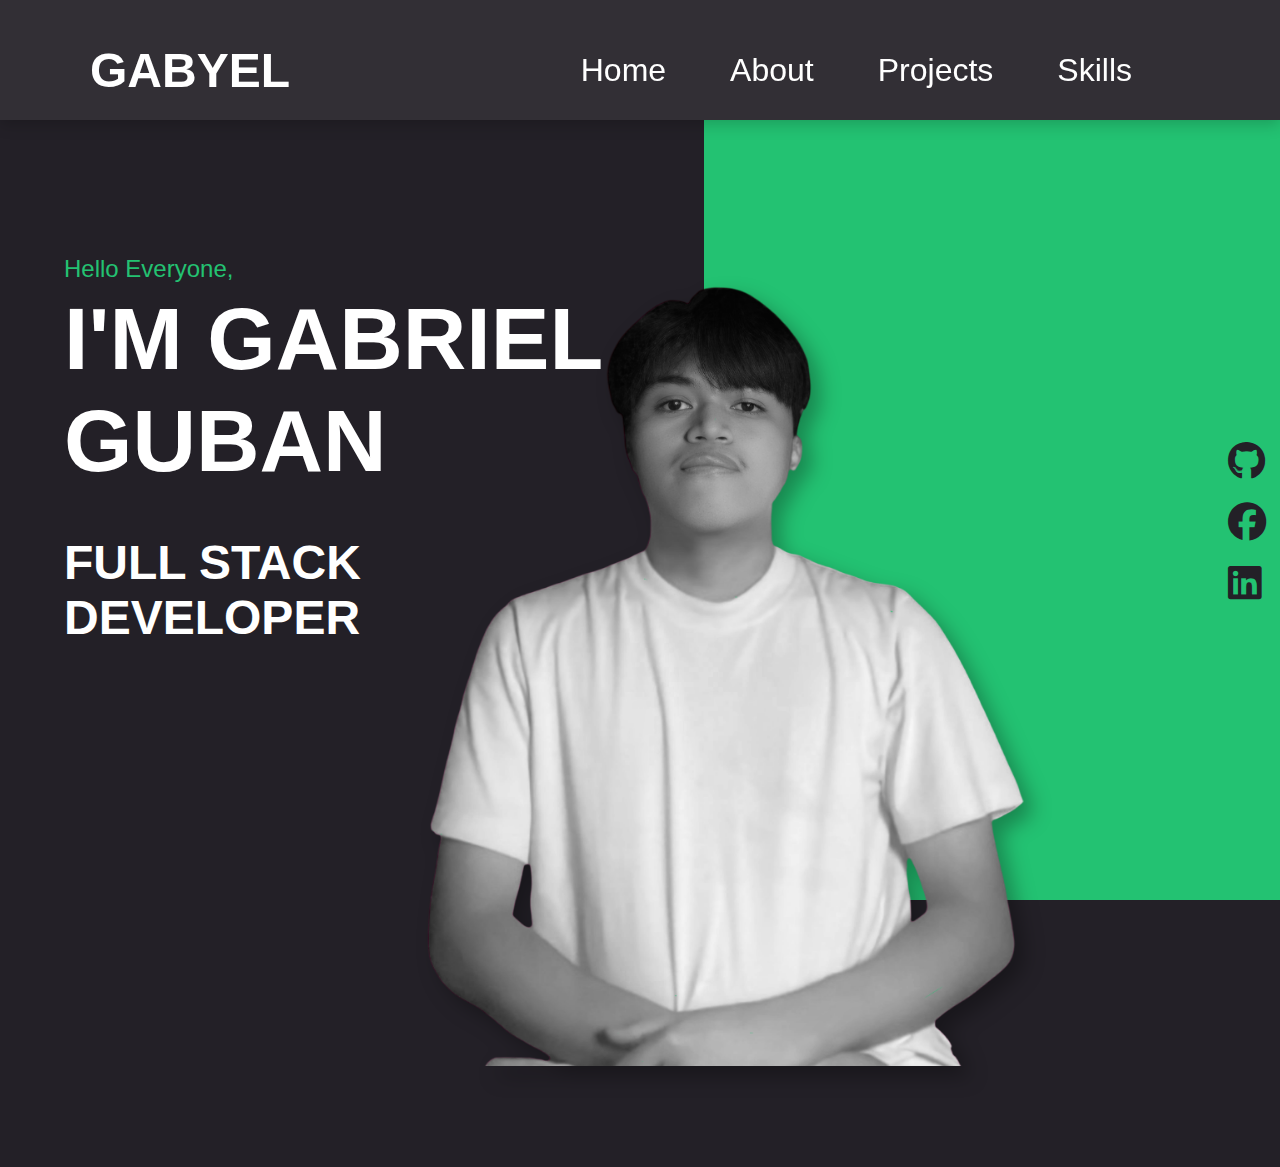
<file: index.html>
<!DOCTYPE html>
<html lang="en">
<head>
    <meta charset="UTF-8">
    <meta name="viewport" content="width=device-width, initial-scale=1.0">
    <link rel="stylesheet" href="https://cdnjs.cloudflare.com/ajax/libs/font-awesome/6.7.2/css/all.min.css">
    <link rel="icon" href="icon.png">
    <link rel="stylesheet" href="styles.css">
    <title>Home | Gabriel Guban</title>
</head>
<body>
    <img src="ako/me2.png" alt="profile" class="profilepic">
    <header>
        <div class="navbar">
            <div id="logo"><a href="index.html">GABYEL</a></div>
            <ul class="links">
                <li><a href="index.html">Home</a></li>
                <li><a href="about.html">About</a></li>
                <li><a href="projects.html">Projects</a></li>
                <li><a href="skills.html">Skills</a></li>
            </ul>
            <div class="toggle_btn">
                <i class="fa-solid fa-bars"></i>
            </div>
        </div>
        <div id="dropdown_menu">
            <li><a href="index.html">Home</a></li>
            <li><a href="about.html">About</a></li>
            <li><a href="projects.html">Projects</a></li>
            <li><a href="skills.html">Skills</a></li>
        </div>
    </header>

    <main>
        <section class="hero">
            <div class="hero-left">
                <p>Hello Everyone,</p>
                <h1>I'M GABRIEL <br>GUBAN</h1>
                <h2>FULL STACK DEVELOPER</h2>
            </div>

            <div class="hero-right">
                <div class="linkss">
                    <section class="git">
                        <a href="https://github.com/dv-gb" target="_blank" rel="noopener noreferrer">
                            <i class="fa-brands fa-github"></i>
                        </a>
                    </section>
                    
                    <section class="fb">
                        <a href="https://web.facebook.com/gab.guban/" target="_blank" rel="noopener noreferrer">
                            <i class="fa-brands fa-facebook"></i>
                        </a>
                    </section>
                    
                    <section class="in">
                        <a href="https://www.linkedin.com/in/gab-guban-474237334/" target="_blank" rel="noopener noreferrer">
                            <i class="fa-brands fa-linkedin"></i>
                        </a>
                    </section>
                    
                </div>
                
            </div>
        </section>
    </main>

    <script src="script.js"></script>
</body>
</html>
</file>
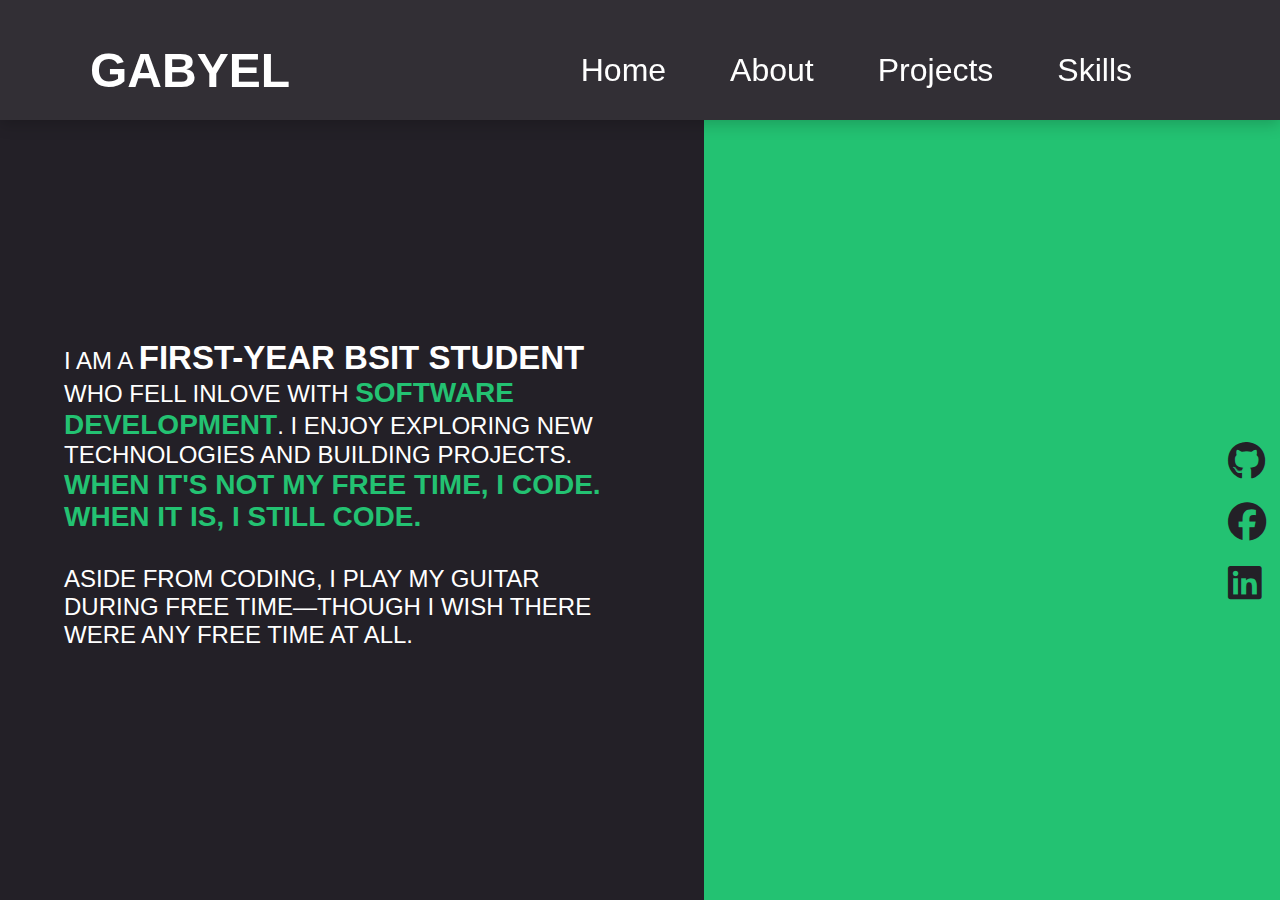
<file: about.html>
<!DOCTYPE html>
<html lang="en">
<head>
    <meta charset="UTF-8">
    <meta name="viewport" content="width=device-width, initial-scale=1.0">
    <link rel="stylesheet" href="https://cdnjs.cloudflare.com/ajax/libs/font-awesome/6.7.2/css/all.min.css">
    <link rel="stylesheet" href="about.css">
    <title>Portfolio</title>
</head>
<body>
    <header>
        <div class="navbar">
            <div id="logo"><a href="#">GABYEL</a></div>
            <ul class="links">
                <li><a href="index.html">Home</a></li>
                <li><a href="about.html">About</a></li>
                <li><a href="projects.html">Projects</a></li>
                <li><a href="skills.html">Skills</a></li>
            </ul>
            <div class="toggle_btn">
                <i class="fa-solid fa-bars"></i>
            </div>
        </div>
        <div id="dropdown_menu">
            <li><a href="index.html">Home</a></li>
            <li><a href="about.html">About</a></li>
            <li><a href="projects.html">Projects</a></li>
            <li><a href="skills.html">Skills</a></li>
        </div>
    </header>

    <main>
        <section class="hero">
            <div class="hero-left">
                <p>
                    I AM A <span>FIRST-YEAR BSIT STUDENT</span> WHO FELL INLOVE WITH <span class="software">SOFTWARE DEVELOPMENT</span>. 
                    I ENJOY EXPLORING NEW TECHNOLOGIES AND BUILDING PROJECTS. <span class="second">WHEN IT'S NOT MY FREE TIME, I CODE. WHEN IT IS, I STILL CODE.</span>
                </p>
                <p>
                    ASIDE FROM CODING, 
                    I PLAY MY GUITAR DURING FREE TIME—THOUGH I WISH THERE WERE ANY FREE TIME AT ALL.
                </p>
            </div>

            <div class="hero-right">
                <div class="linkss">
                    <section class="git">
                        <a href="https://github.com/dv-gb" target="_blank" rel="noopener noreferrer">
                            <i class="fa-brands fa-github"></i>
                        </a>
                    </section>
                    
                    <section class="fb">
                        <a href="https://web.facebook.com/gab.guban/" target="_blank" rel="noopener noreferrer">
                            <i class="fa-brands fa-facebook"></i>
                        </a>
                    </section>
                    
                    <section class="in">
                        <a href="https://www.linkedin.com/in/gab-guban-474237334/" target="_blank" rel="noopener noreferrer">
                            <i class="fa-brands fa-linkedin"></i>
                        </a>
                    </section>
                    
                </div>
                
            </div>
        </section>
    </main>

    <script src="script.js"></script>
</body>
</html>
</file>
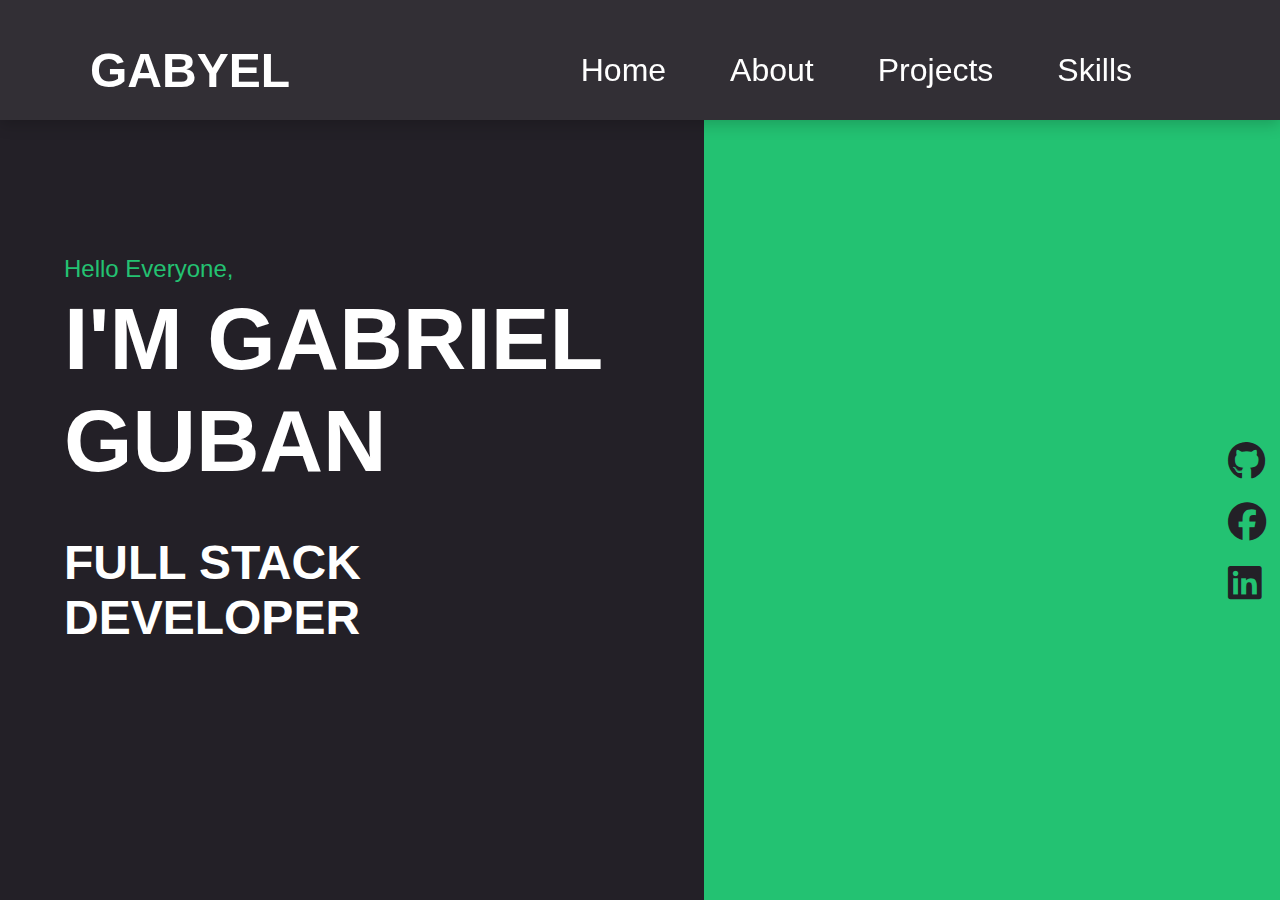
<file: home.html>
<!DOCTYPE html>
<html lang="en">
<head>
    <meta charset="UTF-8">
    <meta name="viewport" content="width=device-width, initial-scale=1.0">
    <link rel="stylesheet" href="https://cdnjs.cloudflare.com/ajax/libs/font-awesome/6.7.2/css/all.min.css">
    <link rel="stylesheet" href="styles.css">
    <title>Portfolio</title>
</head>
<body>
    <header>
        <div class="navbar">
            <div id="logo"><a href="#">GABYEL</a></div>
            <ul class="links">
                <li><a href="home.html">Home</a></li>
                <li><a href="about">About</a></li>
                <li><a href="projects">Projects</a></li>
                <li><a href="skills">Skills</a></li>
            </ul>
            <div class="toggle_btn">
                <i class="fa-solid fa-bars"></i>
            </div>
        </div>
        <div id="dropdown_menu">
            <li><a href="home.html">Home</a></li>
            <li><a href="about">About</a></li>
            <li><a href="projects">Projects</a></li>
            <li><a href="skills">Skills</a></li>
        </div>
    </header>

    <main>
        <section class="hero">
            <div class="hero-left">
                <p>Hello Everyone,</p>
                <h1>I'M GABRIEL <br>GUBAN</h1>
                <h2>FULL STACK DEVELOPER</h2>
            </div>

            <div class="hero-right">
                <div class="linkss">
                    <a href="https://github.com/dv-gb" target="_blank" rel="noopener noreferrer">
                        <i class="fa-brands fa-github"></i>
                    </a>
                    <a href="https://web.facebook.com/gab.guban/" target="_blank" rel="noopener noreferrer">
                        <i class="fa-brands fa-facebook"></i>
                    </a>
                    <a href="https://www.linkedin.com/in/gab-guban-474237334/" target="_blank" rel="noopener noreferrer">
                        <i class="fa-brands fa-linkedin"></i>
                    </a>
                    
                </div>
                
            </div>
        </section>
    </main>

    <script src="script.js"></script>
</body>
</html>
</file>
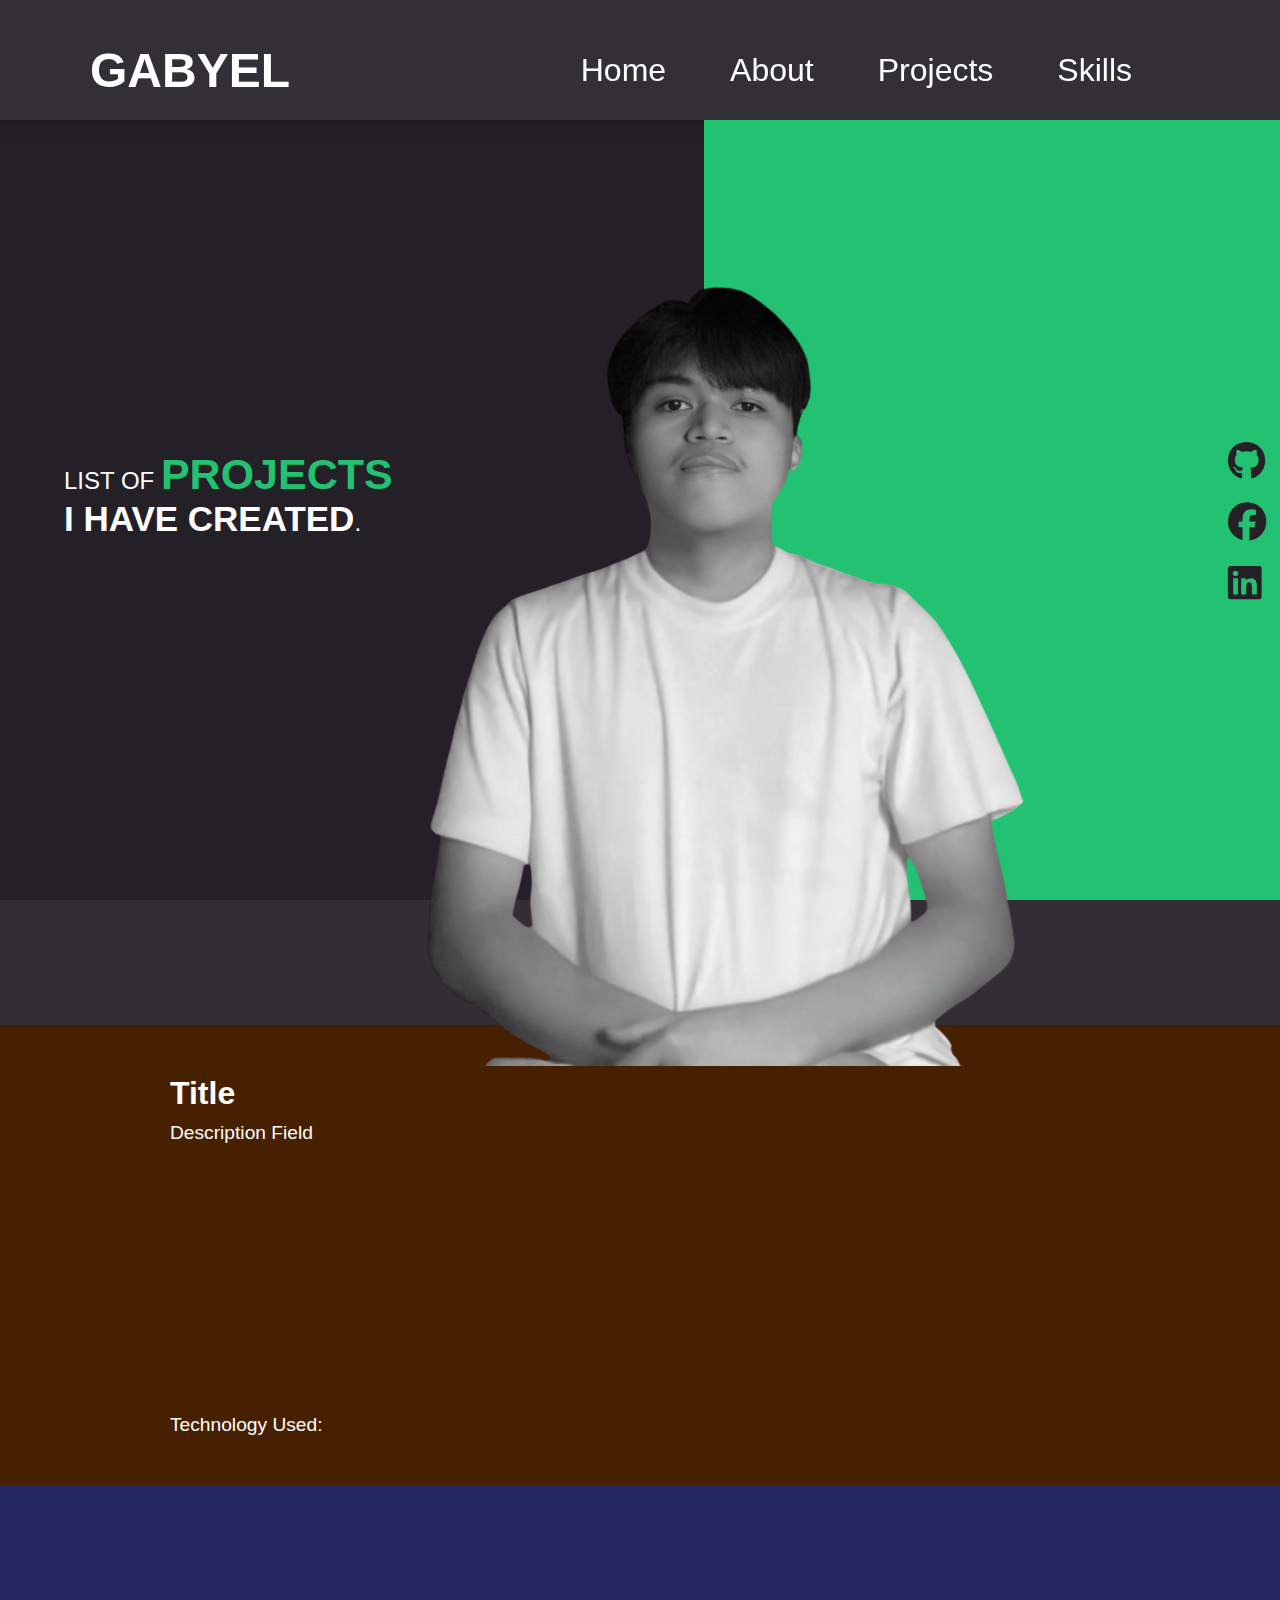
<file: projects.html>
<!DOCTYPE html>
<html lang="en">
<head>
    <meta charset="UTF-8">
    <meta name="viewport" content="width=device-width, initial-scale=1.0">
    <link rel="stylesheet" href="https://cdnjs.cloudflare.com/ajax/libs/font-awesome/6.7.2/css/all.min.css">
    <link rel="icon" href="icon.png">
    <link rel="stylesheet" href="projects.css">
    <title>Projects | Gabriel Guban</title>
</head>
<body>
    <img src="ako/me2.png" alt="profile" class="profilepic">
    <header>
        <div class="navbar">
            <div id="logo"><a href="home.html">GABYEL</a></div>
            <ul class="links">
                <li><a href="index.html">Home</a></li>
                <li><a href="about.html">About</a></li>
                <li><a href="projects.html">Projects</a></li>
                <li><a href="skills.html">Skills</a></li>
            </ul>
            <div class="toggle_btn">
                <i class="fa-solid fa-bars"></i>
            </div>
        </div>
        <div id="dropdown_menu">
            <li><a href="index.html">Home</a></li>
            <li><a href="about.html">About</a></li>
            <li><a href="projects.html">Projects</a></li>
            <li><a href="skills.html">Skills</a></li>
        </div>
    </header>

    <main>
        <section class="hero">
            <div class="hero-left">
                <p>
                    LIST OF <span>PROJECTS</span> <br><span class="second">I HAVE CREATED</span>. 
                </p>
            </div>

            <div class="hero-right">
                <div class="linkss">
                    <section class="git">
                        <a href="https://github.com/dv-gb" target="_blank" rel="noopener noreferrer">
                            <i class="fa-brands fa-github"></i>
                        </a>
                    </section>
                    
                    <section class="fb">
                        <a href="https://web.facebook.com/gab.guban/" target="_blank" rel="noopener noreferrer">
                            <i class="fa-brands fa-facebook"></i>
                        </a>
                    </section>
                    
                    <section class="in">
                        <a href="https://www.linkedin.com/in/gab-guban-474237334/" target="_blank" rel="noopener noreferrer">
                            <i class="fa-brands fa-linkedin"></i>
                        </a>
                    </section>
                    
                </div>
                
            </div>
        </section>
    </main>
    <div class="splitter"></div>

    <div class="first-project">
        <h2>Title</h2>
        <p>Description Field</p>
        <p class="language">Technology Used:</p>
    </div>

    
    <div class="second-project">

    </div>

    <button id="myBtn" onclick="topFunction()">▲</button>

    <script src="script.js"></script>
</body>
</html>
</file>
<file: styles.css>
* {
    margin: 0;
    padding: 0;
    box-sizing: border-box;
    font-family: 'Open Sans', sans-serif;
}

.profilepic {
    margin: auto;
    padding-bottom: 0;
    position: absolute;
    height: 1000px; 
    width: 600px; 
    right: 20%;
    z-index: 100;
    top: 167px;
    object-fit: contain; 
    filter: drop-shadow(10px 10px 10px rgba(0,0,0,0.3));
}

@media (max-width: 1100px) {
    .profilepic {
        display: none;
    }
}

.hero-right {
    flex: 1;
    background-color: rgb(35, 194, 114);
    justify-content: center;
    align-items: center;
    position: relative;
    display: block;
    z-index: 3;
    overflow-x: hidden;
    margin: 0;
    padding: 0;
}

body {
    height: 100vh;
    background-color: #232027;
    overflow-y: hidden;
}

li {
    list-style: none;
}

a {
    text-decoration: none;
    position: relative;
    color: #fff;
    font-size: 2rem;
    transition: color 0.3s ease, text-decoration 0.3s ease;
    bottom: -10px;
}

a::after {
    content: '';
    position: absolute;
    left: 0;
    bottom: -2px;
    width: 0%;
    height: 2px;
    background: rgb(243, 178, 37);
    transition: width 0.3s ease;
}

.links a:hover {
    color: rgb(243, 178, 37);
}

.links a:hover::after{
    width: 100%;
}

header {
    padding: 0;
    margin: 0;
}

.navbar {
    background-color: rgba(116, 113, 113, 0.192);
    position: relative;
    height: 120px;
    width: 100%;
    padding: 2.5rem;
    margin: 0;
    display: flex;
    align-items: center;
    backdrop-filter: blur(5px);
    justify-content: space-between;
    box-shadow: 0 4px 15px rgba(0, 0, 0, 0.2);
    z-index: 5;
}

.navbar #logo a{
    font-size: 3rem;
    color: #fff;
    font-weight: bold;
    position: relative;
    right: -50px;
    text-decoration: none;
}

@media (max-width: 992px) {
    .navbar #logo a{
        font-size: 1.5rem;
        left: 0%;
    }
}

.navbar .links {
    display: flex;
    gap: 4rem;
    position: relative;
    right: 9%;
}

#dropdown_menu {
    display: none;
    position: absolute;
    right: 2rem;
    top: 90px;
    height: 0;
    width: 350px;
    background:  #6a67708c;
    backdrop-filter: blur(4px);
    border-radius: 10px;
    overflow: hidden;
    transition: height 0.2s cubic-bezier(0.075, 0.82, 0.165, 1);
    z-index: 5;
}

#dropdown_menu li {
    padding: 0.7rem;
    display: flex;
    align-items: center;
    justify-content: center;
}

#dropdown_menu.open {
    height: 260px;
}

.navbar .toggle_btn{
    color: #fff;
    font-size: 2rem;
    cursor: pointer;
    display: none;
    position: relative;
    top: 10px;
}

@media (max-width: 992px) {
    .navbar .links {
        display: none;
    }
    .navbar .toggle_btn {
        display: block;
    }

    #dropdown_menu {
        display: block;
    }
}

@media (max-width: 576px) {
    #dropdown_menu {
        left: 2rem;
        width: unset;
    }
}

section.hero {
    display: flex;
    height: calc(100vh - 120px);
}

.hero-left {
    flex: 1;
    background-color: #232027; 
    padding: 10% 5%;
    display: flex;
    flex-direction: column;
    justify-content: center;
    color: #fff;
}

.hero-left p {
    font-family: Verdana, Geneva, Tahoma, sans-serif;
    font-size: 24px;
    color: rgb(35, 194, 114);
    margin-bottom: 2rem;
    position: relative;
    bottom: 10%;
}

.hero-left h1 {
    font-size: 5.5rem;
    margin-bottom: 1rem;
    position: relative;
    bottom: 15%;
}

.hero-left h2 {
    font-size: 3rem;
    margin-bottom: 1rem;
    position: relative;
    bottom: 10%;
}

@media (max-width: 992px) {
    .hero-left p {
        font-size: 15px;
        position: relative;
        bottom: -4%;
    }

    .hero-left h1 {
        font-size: 50px;
        position: relative;
        bottom: 0%;
    }

    .hero-left h2 {
        font-size: 30px;
        position: relative;
        bottom: -4%;
    }
}

@media (max-width: 992px) {
    .hero-right {
        width: 70% !important; 
        max-width: 0px; 
        margin: 0 auto;
    }
}

@media (max-width: 700px) {
    .hero-right {
        width: 0% !important; 
        max-width: 0px; 
    }
}

.linkss {
    position: absolute;
    display: flex;
    left: 91%;
    flex-direction: column;
    gap: 20px;
    top: 40%;
    text-decoration: none;  
    cursor: pointer;
}

.linkss i {
    color: #232027;
    font-size: larger;
    transition: color 0.3s, transform 0.2s ease; 
}

.linkss .git i:hover {
    color: rgb(216, 107, 80);
    transform: scale(1.3);
}

.linkss .fb i:hover {
    color: rgb(0, 110, 255);
    transform: scale(1.3);
}

.linkss .in i:hover {
    color: rgb(17, 33, 124);
    transform: scale(1.3);
}

@media (max-width: 992px) {
    .linkss {
        right: 5%;
        gap: 15px;
        top: 37%;
    }

    .linkss i {
        font-size: 4em;
    }

    .hero-right {
        padding-right: 50px;
    }
}

@media (max-width: 992px) {
    .linkss {
      position: fixed ; 
      right: -23px; 
      top: auto;
      bottom: 30px;
      display: flex;
      flex-direction: column;
      gap: 20px;
      align-items: center;
      font-size: 2em;
      text-decoration: none;
      margin: 0;
      cursor: pointer;
      z-index: 10;
  }
  
      .linkss i {
          font-size: 1em;
      }
  
  }
  
  @media (max-width: 600px) {
      .linkss {
        position: fixed ; 
        right: 4px; 
        top: auto;
        bottom: 30px;
        display: flex;
        flex-direction: column;
        gap: 20px;
        align-items: center;
        font-size: 2em;
        text-decoration: none;
        margin: 0;
        cursor: pointer;
        z-index: 10;
    }
    
        .linkss i {
            font-size: 1em;
        }
    
    }
</file>
<file: about.css>
* {
    margin: 0;
    padding: 0;
    box-sizing: border-box;
    font-family: 'Open Sans', sans-serif;
}

.profilepic {
    margin: auto;
    padding-bottom: 0;
    position: absolute;
    height: 1000px; 
    width: 600px; 
    right: 20%;
    z-index: 100;
    top: 167px;
    object-fit: contain; 
    filter: drop-shadow(10px 10px 10px rgba(0,0,0,0.3));
}

@media (max-width: 1100px) {
    .profilepic {
        display: none;
    }
    
}

.hero-right {
    flex: 1;
    background-color: rgb(35, 194, 114);
    justify-content: center;
    align-items: center;
    position: relative;
    display: block;
    z-index: 3;
    overflow-x: hidden;
    margin: 0;
    padding: 0;
}

body {
    height: 100vh;
    background-color: #232027;
    overflow-y: hidden;
}

li {
    list-style: none;
}

a {
    text-decoration: none;
    position: relative;
    color: #fff;
    font-size: 2rem;
    transition: color 0.3s ease, text-decoration 0.3s ease;
    bottom: -10px;

}

a::after {
    content: '';
    position: absolute;
    left: 0;
    bottom: -2px;
    width: 0%;
    height: 2px;
    background: rgb(243, 178, 37);
    transition: width 0.3s ease;
}

.links a:hover {
    color: rgb(243, 178, 37);
}

.links a:hover::after{
    width: 100%;
}

/* HEADER */
header {
    padding: 0;
    margin: 0;
}

.navbar {
    background-color: rgba(116, 113, 113, 0.192);
    position: relative;
    height: 120px;
    width: 100%;
    padding: 2.5rem;
    margin: 0;
    display: flex;
    align-items: center;
    backdrop-filter: blur(5px);
    justify-content: space-between;
    box-shadow: 0 4px 15px rgba(0, 0, 0, 0.2);
    z-index: 5;
    
}

.navbar #logo a{
    font-size: 3rem;
    color: #fff;
    font-weight: bold;
    position: relative;
    right: -50px;
    text-decoration: none;
}

@media (max-width: 992px) {
    .navbar #logo a{
        font-size: 1.5rem;
        left: 0%;
    }
}



.navbar .links {
    display: flex;
    gap: 4rem;
    position: relative;
    right: 9%;
}

#dropdown_menu {
    display: none;
    position: absolute;
    right: 2rem;
    top: 90px;
    height: 0;
    width: 350px;
    background:  #6a67708c;
    backdrop-filter: blur(4px);
    border-radius: 10px;
    overflow: hidden;
    transition: height 0.2s cubic-bezier(0.075, 0.82, 0.165, 1);
    z-index: 5;
}

#dropdown_menu li {
    padding: 0.7rem;
    display: flex;
    align-items: center;
    justify-content: center;
}

#dropdown_menu.open {
    height: 260px;
}



.navbar .toggle_btn{
    color: #fff;
    font-size: 2rem;
    cursor: pointer;
    display: none;
    position: relative;
    top: 10px;
}


@media (max-width: 992px) {
    .navbar .links {
        display: none;
}
    .navbar .toggle_btn {
        display: block;
    }

    #dropdown_menu {
        display: block;
    }
}

@media (max-width: 576px) {
    #dropdown_menu {
        left: 2rem;
        width: unset;
    }
}


section.hero {
    display: flex;
    height: calc(100vh - 120px);
}


.hero-left {
    flex: 1;
    background-color: #232027; 
    padding: 10% 5%;
    display: flex;
    flex-direction: column;
    justify-content: center;
    color: #fff;
}

.hero-left p {
    font-family: Verdana, Geneva, Tahoma, sans-serif;
    font-size: 24px;
    color: rgb(255, 255, 255);
    justify-content: center;
    margin-bottom: 2rem;
    position: relative;
    bottom: 0%;
}

p span {
    font-size: 33px;
    font-weight: 600;
}

p .software {
    font-size: 28px;
    color: rgb(35, 194, 114);
}

p .second {
    font-size: 28px;
    color: rgb(35, 194, 114);
}



@media (max-width: 992px) {
    .hero-left p {
        font-size: 1em;
        position: relative;
        bottom: 1%;

    }
}

@media (max-width: 992px) {
    .hero-right {
        width: 70% !important; 
        max-width: 0px; 
        margin: 0 auto;
    }
}

@media (max-width: 700px) {
    .hero-right {
        width: 0% !important; 
        max-width: 0px; 
    }
}




.linkss {
    position: absolute;
    display: flex;
    left: 91%;
    flex-direction: column;
    gap: 20px;
    top: 40%;
    text-decoration: none;  
    cursor: pointer;
}

.linkss i {
    color: #232027;
    font-size: larger;
    transition: color 0.3s, transform 0.2s ease; 
}

.linkss .git i:hover {
    color: rgb(216, 107, 80);
    transform: scale(1.3);
}

.linkss .fb i:hover {
    color: rgb(0, 110, 255);
    transform: scale(1.3);
}

.linkss .in i:hover {
    color: rgb(17, 33, 124);
    transform: scale(1.3);
}



@media (max-width: 992px) {
    .linkss {
        right: 5%;
        gap: 15px;
        top: 37%;
    }

    .linkss i {
        font-size: 4em;
    }

    .hero-right {
        padding-right: 50px;
    }
}

@media (max-width: 992px) {
    .linkss {
      position: fixed ; 
      right: -23px; 
      top: auto;
      bottom: 30px;
      display: flex;
      flex-direction: column;
      gap: 20px;
      align-items: center;
      font-size: 2em;
      text-decoration: none;
      margin: 0;
      cursor: pointer;
      z-index: 10;
  }
  
      .linkss i {
          font-size: 1em;
      }
  
  }
  
  @media (max-width: 600px) {
      .linkss {
        position: fixed ; 
        right: 4px; 
        top: auto;
        bottom: 30px;
        display: flex;
        flex-direction: column;
        gap: 20px;
        align-items: center;
        font-size: 2em;
        text-decoration: none;
        margin: 0;
        cursor: pointer;
        z-index: 10;
    }
    
        .linkss i {
            font-size: 1em;
        }
    
    }
</file>
<file: projects.css>
* {
    margin: 0;
    padding: 0;
    box-sizing: border-box;
    font-family: 'Open Sans', sans-serif;
}

.profilepic {
    margin: auto;
    position: absolute;
    height: 1000px; 
    width: 600px; 
    right: 20%;
    z-index: 8;
    top: 167px;
    object-fit: contain; 
}

@media (max-width: 1100px) {
    .profilepic {
        display: none;
    }
    
}


.hero-right {
    flex: 1;
    background-color: rgb(35, 194, 114);
    justify-content: center;
    align-items: center;
    position: relative;
    display: block;
    z-index: 5;
}

body {
    position: relative;
    background-color: #232027;}

li {
    list-style: none;
}

a {
    text-decoration: none;
    position: relative;
    color: #fff;
    font-size: 2rem;
    transition: color 0.3s ease, text-decoration 0.3s ease;
    bottom: -10px;

}

a::after {
    content: '';
    position: absolute;
    left: 0;
    bottom: -2px;
    width: 0%;
    height: 2px;
    background: rgb(243, 178, 37);
    transition: width 0.3s ease;
}

.links a:hover {
    color: rgb(243, 178, 37);
}

.links a:hover::after{
    width: 100%;
}


header {
    padding: 0;
    margin: 0;
}

.navbar {
    background-color: rgba(116, 113, 113, 0.192);
    position: relative;
    height: 120px;
    width: 100%;
    padding: 2.5rem;
    margin: 0;
    display: flex;
    align-items: center;
    backdrop-filter: blur(5px);
    justify-content: space-between;
    box-shadow: 0 4px 15px rgba(0, 0, 0, 0.2);
    z-index: 5;
    
}

.navbar #logo a{
    font-size: 3rem;
    color: #fff;
    font-weight: bold;
    position: relative;
    right: -50px;
    text-decoration: none;
}

@media (max-width: 992px) {
    .navbar #logo a{
        font-size: 1.5rem;
        left: 0%;
    }
}





.navbar .links {
    display: flex;
    gap: 4rem;
    position: relative;
    right: 9%;
}

#dropdown_menu {
    display: none;
    position: absolute;
    right: 2rem;
    top: 90px;
    height: 0;
    width: 350px;
    background:  #6a67708c;
    backdrop-filter: blur(4px);
    border-radius: 10px;
    overflow: hidden;
    transition: height 0.2s cubic-bezier(0.075, 0.82, 0.165, 1);
    z-index: 5;
}

#dropdown_menu li {
    padding: 0.7rem;
    display: flex;
    align-items: center;
    justify-content: center;
}

#dropdown_menu.open {
    height: 260px;
}



.navbar .toggle_btn{
    color: #fff;
    font-size: 2rem;
    cursor: pointer;
    display: none;
    position: relative;
    top: 10px;
}


@media (max-width: 992px) {
    .navbar .links {
        display: none;
}
    .navbar .toggle_btn {
        display: block;
    }

    #dropdown_menu {
        display: block;
    }
}

@media (max-width: 576px) {
    #dropdown_menu {
        left: 2rem;
        width: unset;
    }
}


section.hero {
    display: flex;
    height: calc(100vh - 120px);
}


.hero-left {
    flex: 1;
    background-color: #232027; 
    padding: 10% 5%;
    display: flex;
    flex-direction: column;
    justify-content: center;
    color: #fff;
}

.hero-left p {
    font-family: Verdana, Geneva, Tahoma, sans-serif;
    font-size: 24px;
    color: rgb(255, 255, 255);
    justify-content: center;
    margin-bottom: 2rem;
    position: relative;
    bottom: 0%;
}

p span {
    font-size: 43px;
    color: rgb(35, 194, 114);
    font-weight: bold;
}

p .second {
    font-size: 35px;
    color: rgb(255, 255, 255);
    font-weight: bold;
}
@media (max-width: 992px) {
    .hero-left p {
        font-size: 15px;
        position: relative;
        bottom: -4%;
    }

    .hero-left h1 {
        font-size: 50px;
        position: relative;
        bottom: 0%;
    }

    .hero-left h2 {
        font-size: 30px;
        position: relative;
        bottom: -4%;
    }
}

@media (max-width: 992px) {
    .hero-right {
        width: 70% !important; 
        max-width: 0px; 
        margin: 0 auto;
        height: 2400px;
    }
}

@media (max-width: 700px) {
    .hero-right {
        width: 0% !important; 
        max-width: 0px; 
    }
}


.linkss {
    position: absolute;
    display: flex;
    left: 91%;
    flex-direction: column;
    gap: 20px;
    top: 40%;
    text-decoration: none;  
    cursor: pointer;
}

.linkss i {
    color: #232027;
    font-size: larger;
    transition: color 0.3s, transform 0.2s ease; 
}

.linkss .git i:hover {
    color: rgb(216, 107, 80);
    transform: scale(1.3);
}

.linkss .fb i:hover {
    color: rgb(0, 110, 255);
    transform: scale(1.3);
}

.linkss .in i:hover {
    color: rgb(17, 33, 124);
    transform: scale(1.3);
}

@media (max-width: 992px) {
    .linkss {
        right: 5%;
        gap: 15px;
        top: 37%;
    }

    .linkss i {
        font-size: 4em;
    }

    .hero-right {
        padding-right: 50px;
    }
}

@media (max-width: 992px) {
  .linkss {
    position: fixed ; 
    right: 10px; 
    top: auto;
    bottom: 30px;
    display: flex;
    flex-direction: column;
    gap: 20px;
    align-items: center;
    font-size: 2em;
    text-decoration: none;
    margin: 0;
    cursor: pointer;
    z-index: 10;
}

    .linkss i {
        font-size: 1em;
    }

}


#myBtn {
    display: none; 
    position: fixed;
    bottom: 40px;
    right: 40px;
    z-index: 99;
    border: none;
    outline: none;
    background-color: rgb(255, 255, 255);
    color: black;
    cursor: pointer;
    padding: 20px;
    border-radius: 50px;
    font-size: 10px;
    opacity: 0; 
    transition: opacity 0.3s ease-in-out; 
}

#myBtn.show {
    display: block; 
    opacity: 100%;
}

#myBtn:hover {
    background-color: #6b6b6b;
}

@media (max-width: 992px) {
    #myBtn {
    display: none; 
    position: fixed;
    bottom: 40px;
    right: 420px;
    z-index: 99;
    border: none;
    outline: none;
    background-color: rgb(255, 255, 255);
    color: black;
    cursor: pointer;
    padding: 20px;
    border-radius: 50px;
    font-size: 10px;
    opacity: 0; 
    transition: opacity 1s ease-in-out; 
    }
}


.splitter {
    justify-content: center;
    height: 125px;
    width: auto;
    background-color:  #312f33;
}

.first-project {
    padding-left: 170px;
    padding-top: 50px;
    justify-content: center;
    height: 460px;
    width: auto;
    background-color: rgb(71, 32, 0);
    position: relative;
    color: #fff;
}

.first-project p {
    font-family: 'Open Sans', sans-serif;
    font-size: 1.2em;
    font-weight: 20;
}

.first-project h2 {
    font-family: 'Open Sans', sans-serif;
    font-weight: bold;
    font-size: 2em;
    margin-bottom: 10px;
}

.language {
    position: relative;
    top: 270px;
}

.second-project {
    justify-content: center;
    height: 460px;
    width: auto;
    background-color: rgb(36, 40, 95);
}
</file>
